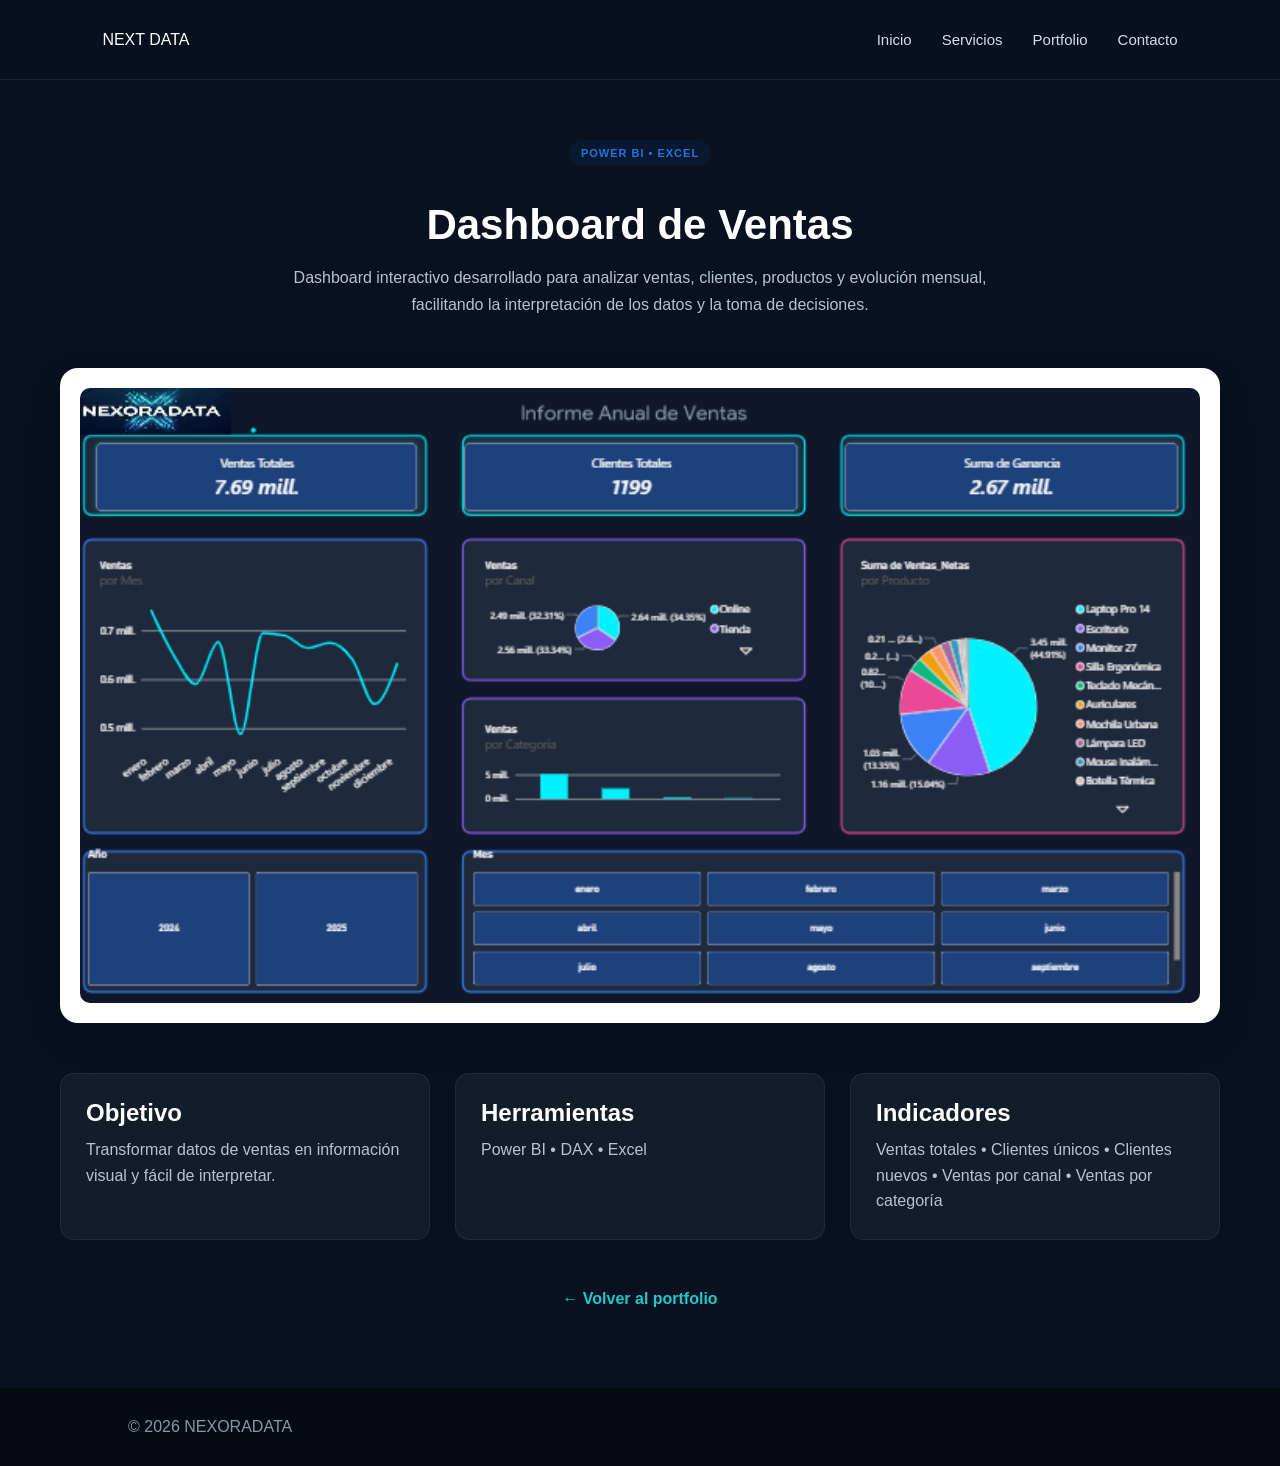
<file: Proyecto-Ventas.html>
<!DOCTYPE html>
<html lang="es">

<head>
    <meta charset="UTF-8">
    <meta name="viewport" content="width=device-width, initial-scale=1.0">

    <title>Dashboard de Ventas | NEXORADATA</title>

    <link rel="stylesheet" href="style.css">
</head>

<body>

    <header>
        <div class="logo">NEXT DATA</div>

        <nav>
            <a href="index.html">Inicio</a>
            <a href="index.html#servicios">Servicios</a>
            <a href="index.html#portfolio">Portfolio</a>
            <a href="index.html#contacto">Contacto</a>
        </nav>
    </header>


    <main class="project-detail">

        <section class="project-hero">

            <span class="portfolio-tag">
                POWER BI • EXCEL
            </span>

            <h1>Dashboard de Ventas</h1>

            <p>
                Dashboard interactivo desarrollado para analizar
                ventas, clientes, productos y evolución mensual,
                facilitando la interpretación de los datos y la
                toma de decisiones.
            </p>

        </section>


        <section class="project-dashboard">

            <img src="dashboard-ventas.png"
                 alt="Dashboard de Ventas en Power BI">

        </section>


        <section class="project-info">

            <div>
                <h2>Objetivo</h2>
                <p>
                    Transformar datos de ventas en información
                    visual y fácil de interpretar.
                </p>
            </div>

            <div>
                <h2>Herramientas</h2>
                <p>
                    Power BI • DAX • Excel
                </p>
            </div>

            <div>
                <h2>Indicadores</h2>
                <p>
                    Ventas totales • Clientes únicos •
                    Clientes nuevos • Ventas por canal •
                    Ventas por categoría
                </p>
            </div>

        </section>


        <div class="project-back">
            <a href="index.html#portfolio">
                ← Volver al portfolio
            </a>
        </div>

    </main>


    <footer>
        <p>© 2026 NEXORADATA</p>
    </footer>

</body>
</html>
</file>
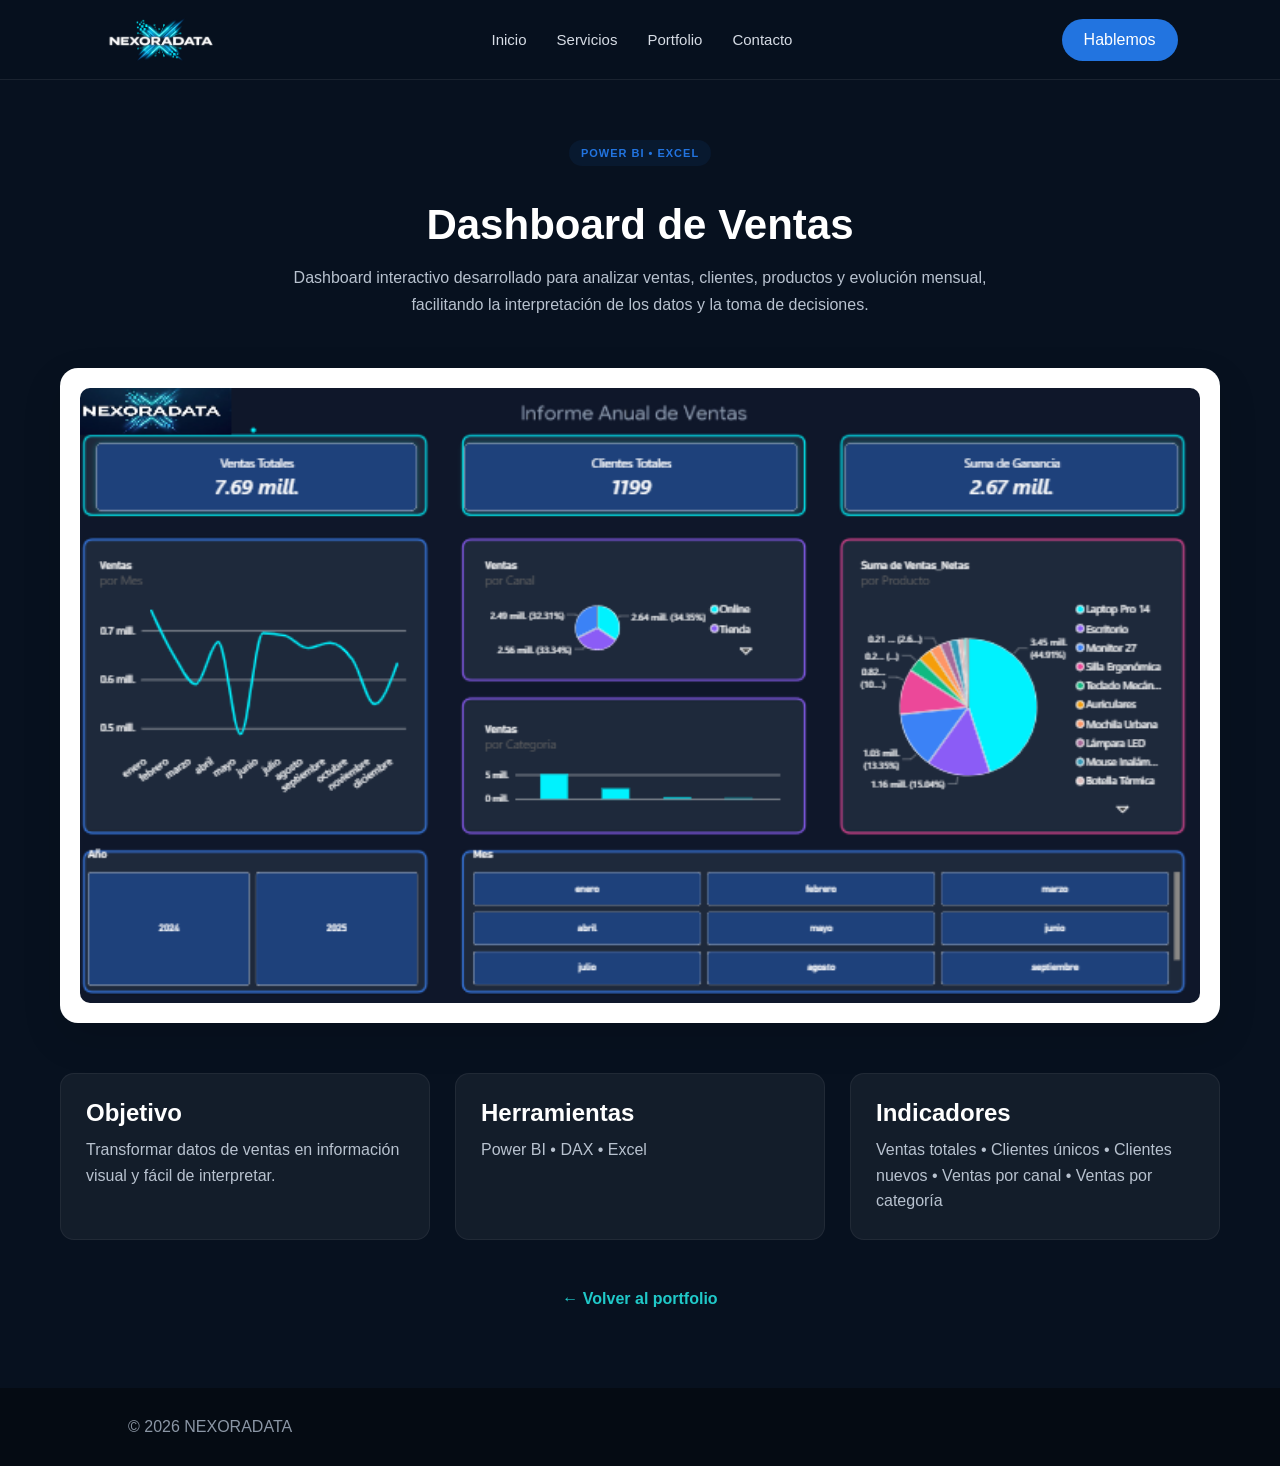
<file: proyecto-ventas.html>
<!DOCTYPE html>
<html lang="es">

<head>
    <meta charset="UTF-8">
    <meta name="viewport" content="width=device-width, initial-scale=1.0">

    <title>Dashboard de Ventas | NEXORADATA</title>

    <link rel="stylesheet" href="style.css">
</head>

<body>

    <header>

        <a href="index.html" class="logo">
            <img src="logo-nexoradata.png">
        </a>

        <nav>
            <a href="index.html">Inicio</a>
            <a href="index.html#servicios">Servicios</a>
            <a href="index.html#portfolio">Portfolio</a>
            <a href="index.html#contacto">Contacto</a>
        </nav>

        <a href="index.html#contacto" class="btn-nav">
            Hablemos
        </a>

    </header>


    <main class="project-detail">

        <section class="project-hero">

            <span class="portfolio-tag">
                POWER BI • EXCEL
            </span>

            <h1>Dashboard de Ventas</h1>

            <p>
                Dashboard interactivo desarrollado para analizar
                ventas, clientes, productos y evolución mensual,
                facilitando la interpretación de los datos y la
                toma de decisiones.
            </p>

        </section>


        <section class="project-dashboard">

            <img src="dashboard-ventas.png"
                 alt="Dashboard de Ventas en Power BI">

        </section>


        <section class="project-info">

            <div>
                <h2>Objetivo</h2>

                <p>
                    Transformar datos de ventas en información
                    visual y fácil de interpretar.
                </p>
            </div>


            <div>
                <h2>Herramientas</h2>

                <p>
                    Power BI • DAX • Excel
                </p>
            </div>


            <div>
                <h2>Indicadores</h2>

                <p>
                    Ventas totales • Clientes únicos •
                    Clientes nuevos • Ventas por canal •
                    Ventas por categoría
                </p>
            </div>

        </section>


        <div class="project-back">

            <a href="index.html#portfolio">
                ← Volver al portfolio
            </a>

        </div>

    </main>


    <footer>

        <p>© 2026 NEXORADATA</p>

    </footer>

</body>

</html>
</file>
<file: style.css>
/* =========================
   CONFIGURACIÓN GENERAL
========================= */

* {
    margin: 0;
    padding: 0;
    box-sizing: border-box;
}

html {
    scroll-behavior: smooth;
}

body {
    font-family: Arial, Helvetica, sans-serif;
    background-color: #07111f;
    color: #ffffff;
}


/* =========================
   NAVEGACIÓN
========================= */

header {
    width: 100%;
    height: 80px;
    padding: 0 8%;

    display: flex;
    align-items: center;
    justify-content: space-between;

    position: fixed;
    top: 0;
    left: 0;

    background: rgba(7, 17, 31, 0.95);

    z-index: 1000;

    border-bottom: 1px solid rgba(255, 255, 255, 0.08);

    backdrop-filter: blur(10px);
}


/* =========================
   LOGO
========================= */

header .logo {
    display: flex;
    align-items: center;

    width: 120px;
    height: 55px;

    flex-shrink: 0;

    text-decoration: none;
}

header .logo img {
    display: block;

    width: 120px !important;
    height: 55px !important;

    max-width: 120px !important;
    max-height: 55px !important;

    object-fit: contain;

    object-position: left center;
}


/* =========================
   MENÚ
========================= */

nav {
    display: flex;
    gap: 30px;
}

nav a {
    color: #d6dce5;
    text-decoration: none;
    font-size: 15px;
    transition: 0.3s;
}

nav a:hover {
    color: #20c9c9;
}

.btn-nav {
    text-decoration: none;

    background: #2274e0;

    color: white;

    padding: 12px 22px;

    border-radius: 30px;

    transition: 0.3s;

    white-space: nowrap;
}

.btn-nav:hover {
    transform: translateY(-2px);

    background: #20c9c9;
}


/* =========================
   HERO
========================= */

.hero {
    min-height: 100vh;

    display: flex;
    align-items: center;
    justify-content: space-between;

    padding: 140px 10% 80px;

    gap: 60px;

    background:
        radial-gradient(
            circle at 80% 30%,
            rgba(32, 201, 201, 0.15),
            transparent 40%
        ),
        #07111f;
}

.hero-text {
    max-width: 600px;
}

.tag {
    color: #20c9c9;
    font-size: 13px;
    letter-spacing: 2px;
    margin-bottom: 20px;
}

.hero h1 {
    font-size: 64px;
    line-height: 1.1;
    margin-bottom: 25px;
}

.hero h1 span {
    color: #20c9c9;
}

.hero-description {
    font-size: 19px;
    line-height: 1.7;
    color: #b8c2cf;
    margin-bottom: 35px;
}

.hero-buttons {
    display: flex;
    gap: 15px;
}

.btn-primary {
    display: inline-block;

    text-decoration: none;

    background: linear-gradient(
        90deg,
        #2274e0,
        #20c9c9
    );

    color: white;

    padding: 15px 28px;

    border-radius: 30px;

    transition: 0.3s;

    font-weight: bold;
}

.btn-primary:hover {
    transform: translateY(-3px);
}

.btn-secondary {
    display: inline-block;

    text-decoration: none;

    border: 1px solid rgba(255, 255, 255, 0.2);

    color: white;

    padding: 15px 28px;

    border-radius: 30px;

    transition: 0.3s;
}

.btn-secondary:hover {
    background: rgba(255, 255, 255, 0.08);
}


/* =========================
   DASHBOARD VISUAL
========================= */

.hero-visual {
    display: flex;
    align-items: center;
    justify-content: center;
}

.dashboard-card {
    width: 380px;
    height: 300px;

    padding: 30px;

    border-radius: 20px;

    background: rgba(15, 35, 55, 0.9);

    border: 1px solid rgba(32, 201, 201, 0.3);

    box-shadow:
        0 0 50px rgba(32, 201, 201, 0.15);
}

.chart-title {
    font-size: 18px;
    margin-bottom: 40px;
    color: #dce5f0;
}

.chart {
    height: 170px;

    display: flex;
    align-items: flex-end;
    justify-content: space-between;

    gap: 15px;
}

.bar {
    width: 40px;

    background: linear-gradient(
        to top,
        #2274e0,
        #20c9c9
    );

    border-radius: 8px 8px 0 0;

    transition: 0.3s;
}

.bar:hover {
    transform: scaleY(1.08);
    transform-origin: bottom;
}

.bar1 { height: 45%; }
.bar2 { height: 65%; }
.bar3 { height: 40%; }
.bar4 { height: 80%; }
.bar5 { height: 70%; }
.bar6 { height: 100%; }


/* =========================
   SERVICIOS
========================= */

.services {
    padding: 120px 10%;

    background: #ffffff;

    color: #07111f;
}

.section-title {
    max-width: 650px;
    margin-bottom: 60px;
}

.section-title p {
    color: #2274e0;

    font-size: 13px;

    letter-spacing: 2px;

    margin-bottom: 15px;
}

.section-title h2 {
    font-size: 45px;
    line-height: 1.2;
}

.section-title h2 span {
    color: #2274e0;
}

.services-grid {
    display: grid;

    grid-template-columns: repeat(4, 1fr);

    gap: 25px;
}

.service-card {
    padding: 30px;

    border-radius: 15px;

    border: 1px solid #e5e7eb;

    transition: 0.3s;
}

.service-card:hover {
    transform: translateY(-8px);

    box-shadow:
        0 15px 40px rgba(0, 0, 0, 0.08);
}

.icon {
    font-size: 35px;
    margin-bottom: 20px;
}

.service-card h3 {
    font-size: 21px;
    margin-bottom: 15px;
}

.service-card p {
    color: #667085;
    line-height: 1.6;
}


/* =========================
   NOSOTROS
========================= */

.about {
    padding: 120px 10%;
    background: #0b1f33;
}

.about-content {
    max-width: 750px;
}

.about h2 {
    font-size: 48px;

    line-height: 1.2;

    margin-bottom: 25px;
}

.about h2 span {
    color: #20c9c9;
}

.about p {
    font-size: 18px;

    color: #b8c2cf;

    line-height: 1.7;
}


/* =========================
   PORTFOLIO
========================= */

.portfolio {
    padding: 120px 10%;

    background: #f7f9fc;

    color: #07111f;
}

.portfolio-grid {
    display: grid;

    grid-template-columns: repeat(3, 1fr);

    gap: 30px;
}

.portfolio-card {
    background: #ffffff;

    border-radius: 20px;

    border: 1px solid #e5e7eb;

    overflow: hidden;

    transition:
        transform 0.3s ease,
        box-shadow 0.3s ease;

    box-shadow:
        0 8px 30px rgba(7, 17, 31, 0.06);
}

.portfolio-card:hover {
    transform: translateY(-8px);

    box-shadow:
        0 20px 50px rgba(7, 17, 31, 0.14);
}

.portfolio-visual {
    width: 100%;

    height: 280px;

    overflow: hidden;

    border-radius: 14px 14px 0 0;

    display: flex;

    align-items: center;

    justify-content: center;

    background:
        radial-gradient(
            circle at 80% 20%,
            rgba(32, 201, 201, 0.20),
            transparent 40%
        ),
        linear-gradient(
            135deg,
            #07111f,
            #123b5d
        );
}

.portfolio-visual img {
    width: 100%;
    height: 100%;

    object-fit: contain;

    display: block;
}

.portfolio-card h3 {
    font-size: 22px;

    margin: 25px 25px 12px;
}

.portfolio-card p {
    color: #667085;

    line-height: 1.6;

    margin: 0 25px 20px;
}

.portfolio-tag {
    display: inline-block;

    margin: 0 25px 20px;

    padding: 7px 12px;

    border-radius: 20px;

    background: rgba(34, 116, 224, 0.08);

    color: #2274e0;

    font-size: 11px;

    letter-spacing: 1px;

    font-weight: bold;
}

.portfolio-link {
    display: inline-block;

    margin: 0 25px 25px;

    color: #2274e0;

    text-decoration: none;

    font-size: 14px;

    font-weight: 600;

    transition:
        color 0.2s ease,
        transform 0.2s ease;
}

.portfolio-link:hover {
    color: #20c9c9;

    transform: translateX(5px);
}


/* =========================
   MINI DASHBOARD
========================= */

.mini-dashboard {
    width: 88%;
}

.dashboard-top {
    display: flex;

    justify-content: space-between;

    align-items: center;

    color: white;

    margin-bottom: 25px;
}

.dashboard-top span {
    font-size: 11px;

    color: #9fb6c9;

    letter-spacing: 1px;
}

.dashboard-top strong {
    font-size: 25px;
}

.mini-chart {
    height: 100px;

    display: flex;

    align-items: flex-end;

    justify-content: space-between;

    gap: 10px;
}

.mini-bar {
    width: 100%;

    background: linear-gradient(
        to top,
        #2274e0,
        #20c9c9
    );

    border-radius: 5px 5px 0 0;

    transition: 0.3s;
}

.mini-bar:hover {
    transform: scaleY(1.08);

    transform-origin: bottom;
}

.b1 { height: 40%; }
.b2 { height: 65%; }
.b3 { height: 50%; }
.b4 { height: 90%; }
.b5 { height: 75%; }


/* =========================
   STOCK DASHBOARD
========================= */

.stock-dashboard {
    width: 82%;
    color: white;
}

.stock-number {
    font-size: 44px;

    font-weight: bold;

    color: #20c9c9;
}

.stock-label {
    color: #b8c2cf;

    margin-top: 8px;

    margin-bottom: 20px;
}

.stock-progress {
    width: 100%;

    height: 9px;

    background: rgba(255, 255, 255, 0.12);

    border-radius: 20px;

    overflow: hidden;
}

.progress-fill {
    width: 72%;

    height: 100%;

    background: linear-gradient(
        90deg,
        #2274e0,
        #20c9c9
    );

    border-radius: 20px;
}


/* =========================
   AUTOMATIZACIÓN
========================= */

.automation-visual {
    display: flex;

    align-items: center;

    justify-content: center;

    gap: 10px;
}

.automation-box {
    width: 58px;

    height: 58px;

    background: rgba(255, 255, 255, 0.08);

    border: 1px solid rgba(32, 201, 201, 0.4);

    border-radius: 12px;

    display: flex;

    align-items: center;

    justify-content: center;

    font-size: 24px;

    transition: 0.3s;
}

.automation-box:hover {
    transform: translateY(-5px);

    background: rgba(32, 201, 201, 0.12);
}

.automation-arrow {
    color: #20c9c9;

    font-size: 22px;

    font-weight: bold;
}


/* =========================
   PÁGINA DE PROYECTO
========================= */

.project-detail {
    max-width: 1200px;

    margin: 0 auto;

    padding: 140px 20px 80px;
}

.project-hero {
    text-align: center;

    margin-bottom: 50px;
}

.project-hero h1 {
    font-size: 42px;

    margin: 15px 0;
}

.project-hero p {
    max-width: 750px;

    margin: 0 auto;

    line-height: 1.7;

    color: #b8c2cf;
}

.project-dashboard {
    width: 100%;

    background: #ffffff;

    border-radius: 18px;

    padding: 20px;

    box-shadow:
        0 15px 40px rgba(0, 0, 0, 0.12);

    margin-bottom: 50px;
}

.project-dashboard img {
    width: 100%;

    height: auto;

    display: block;

    border-radius: 10px;
}

.project-info {
    display: grid;

    grid-template-columns: repeat(3, 1fr);

    gap: 25px;

    margin-bottom: 50px;
}

.project-info > div {
    padding: 25px;

    border-radius: 14px;

    background: rgba(255, 255, 255, 0.05);

    border: 1px solid rgba(255, 255, 255, 0.06);
}

.project-info h2 {
    margin-bottom: 10px;
}

.project-info p {
    line-height: 1.6;

    color: #b8c2cf;
}

.project-back {
    text-align: center;
}

.project-back a {
    text-decoration: none;

    font-weight: 600;

    color: #20c9c9;
}


/* =========================
   CONTACTO
========================= */

.contact {
    padding: 120px 10%;

    background:
        linear-gradient(
            135deg,
            #07111f,
            #102b45
        );
}

.contact-content {
    max-width: 1100px;

    margin: 0 auto;

    display: grid;

    grid-template-columns: 1fr 1.2fr;

    gap: 70px;

    align-items: center;
}

.contact-text {
    text-align: left;
}

.section-tag {
    font-size: 13px;

    font-weight: 700;

    letter-spacing: 2px;

    color: #20c9c9;
}

.contact-text h2 {
    font-size: 42px;

    line-height: 1.15;

    margin: 15px 0 20px;
}

.contact-text h2 span {
    color: #20c9c9;
}

.contact-text p {
    max-width: 450px;

    line-height: 1.7;

    color: #b8c2cf;

    opacity: 0.85;
}


/* =========================
   FORMULARIO
========================= */

.contact-form {
    padding: 40px;

    border-radius: 24px;

    background: rgba(15, 35, 55, 0.75);

    border: 1px solid rgba(32, 201, 201, 0.20);

    box-shadow:
        0 20px 60px rgba(0, 0, 0, 0.25),
        0 0 40px rgba(32, 201, 201, 0.05);

    backdrop-filter: blur(10px);
}

.form-row {
    display: grid;

    grid-template-columns: 1fr 1fr;

    gap: 18px;
}

.contact-form input,
.contact-form textarea {
    width: 100%;

    padding: 16px 18px;

    margin-bottom: 18px;

    border: 1px solid rgba(255, 255, 255, 0.12);

    border-radius: 12px;

    background: rgba(255, 255, 255, 0.055);

    color: #ffffff;

    font-family: inherit;

    font-size: 15px;

    outline: none;

    transition:
        border-color 0.25s ease,
        background 0.25s ease,
        box-shadow 0.25s ease,
        transform 0.25s ease;
}

.contact-form input::placeholder,
.contact-form textarea::placeholder {
    color: rgba(255, 255, 255, 0.45);
}

.contact-form input:focus,
.contact-form textarea:focus {
    border-color: #20c9c9;

    background: rgba(32, 201, 201, 0.07);

    box-shadow:
        0 0 0 3px rgba(32, 201, 201, 0.08),
        0 8px 25px rgba(0, 0, 0, 0.15);

    transform: translateY(-1px);
}

.contact-form textarea {
    min-height: 160px;

    resize: vertical;
}

.contact-form .btn-primary {
    width: 100%;

    border: none;

    cursor: pointer;

    font-family: inherit;

    font-size: 15px;

    padding: 16px 25px;

    border-radius: 12px;

    margin-top: 5px;

    background: linear-gradient(
        90deg,
        #2274e0,
        #20c9c9
    );

    box-shadow:
        0 10px 30px rgba(32, 201, 201, 0.18);

    transition:
        transform 0.25s ease,
        box-shadow 0.25s ease;
}

.contact-form .btn-primary:hover {
    transform: translateY(-3px);

    box-shadow:
        0 15px 35px rgba(32, 201, 201, 0.30);
}

.contact-form .btn-primary:active {
    transform: translateY(0);
}


/* =========================
   FOOTER
========================= */

footer {
    padding: 30px 10%;

    display: flex;

    justify-content: space-between;

    align-items: center;

    background: #050b13;

    color: #8b96a5;
}

footer strong {
    color: white;

    letter-spacing: 2px;
}


/* =========================
   RESPONSIVE
========================= */

@media (max-width: 1100px) {

    .portfolio-grid {
        grid-template-columns: repeat(2, 1fr);
    }

    .services-grid {
        grid-template-columns: repeat(2, 1fr);
    }
}


@media (max-width: 900px) {

    nav {
        display: none;
    }

    .hero {
        flex-direction: column;

        text-align: center;

        padding-top: 130px;
    }

    .hero-buttons {
        justify-content: center;
    }

    .hero h1 {
        font-size: 48px;
    }

    .portfolio-grid {
        grid-template-columns: 1fr;
    }

    .portfolio-card {
        max-width: 600px;

        margin: auto;

        width: 100%;
    }

    .contact-content {
        grid-template-columns: 1fr;

        gap: 40px;
    }

    .contact-text {
        text-align: center;
    }

    .contact-text p {
        margin: 0 auto;
    }

    header .logo {
        width: 100px;
        height: 50px;
    }

    header .logo img {
        width: 100px !important;
        height: 50px !important;

        max-width: 100px !important;
        max-height: 50px !important;
    }
}


@media (max-width: 768px) {

    .project-hero h1 {
        font-size: 32px;
    }

    .project-info {
        grid-template-columns: 1fr;
    }

    .contact {
        padding: 90px 20px;
    }

    .contact-text h2 {
        font-size: 32px;
    }

    .form-row {
        grid-template-columns: 1fr;
    }

    .contact-form {
        padding: 25px;
    }
}


@media (max-width: 600px) {

    .hero h1 {
        font-size: 38px;
    }

    .dashboard-card {
        width: 100%;
    }

    .services-grid {
        grid-template-columns: 1fr;
    }

    .section-title h2,
    .about h2,
    .contact h2 {
        font-size: 35px;
    }

    .portfolio {
        padding: 90px 6%;
    }

    .portfolio-visual {
        height: 230px;
    }

    .portfolio-card h3 {
        font-size: 20px;
    }

    footer {
        flex-direction: column;

        gap: 10px;

        text-align: center;
    }
}
</file>
